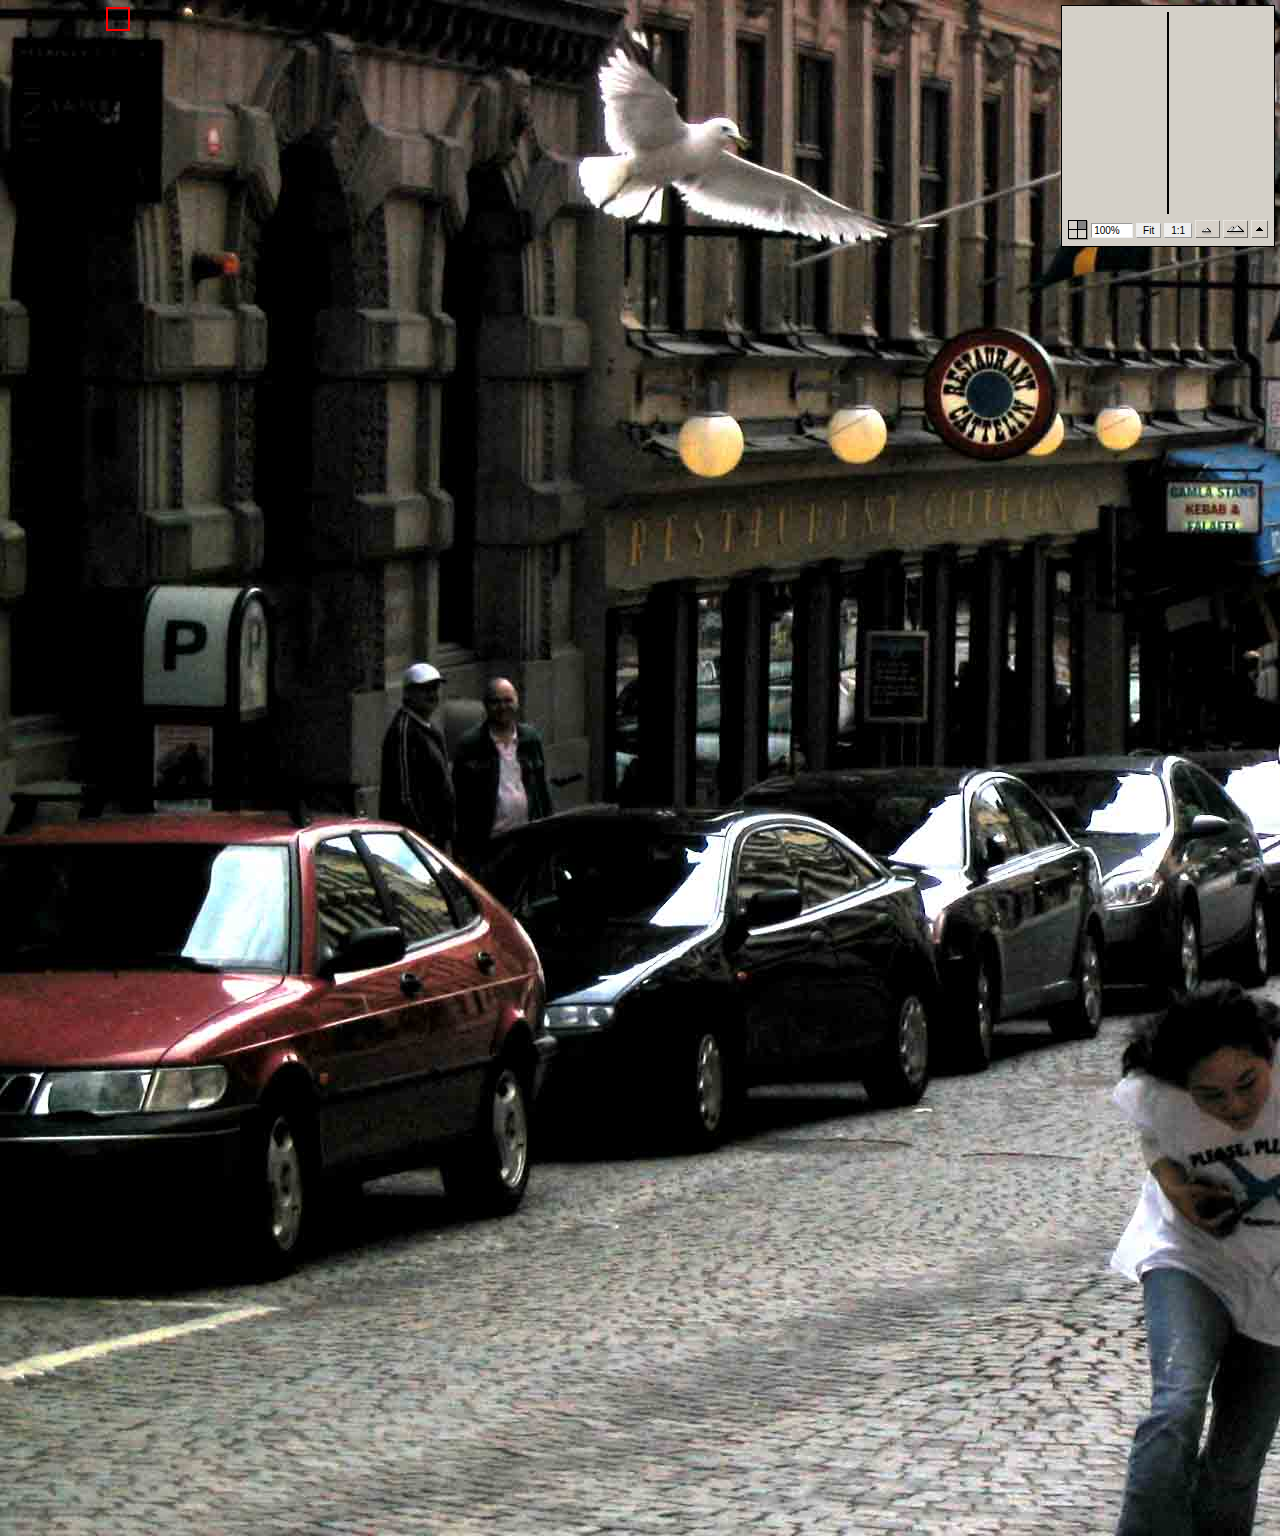
<file: index.html>
<html>
<body onLoad="init()" onResize="refreshFocusBox()" leftmargin="0" topmargin="0" marginwidth="0" marginheight="0">


<!-- image -->
<img src="test.jpg" id="image" />


<!-- zoom controls -->
<div id="zoomControls" style="position: fixed; top: 5px; right: 5px; border: solid 1px; padding: 6px; background-color: #D4D0C8; font-size: 8pt; font-family: tahoma, sans-serif;">

<div align="center"><img src="test.jpg" id="thumb" style="border:solid 1px;" width="0" height="0"/></div>

<div style="padding-top: 6px" id="zoomControlButtons">
<!-- <img src="images/position_ne.png" id="positionIcon" onClick="moveControlToNextPosition();" /> -->
<img src="images/position_ne.png" id="positionIcon" border="0" usemap="positionControlMap" style="; vertical-align: -2px"/>
<map name="positionControlMap">
<area shape="rect" coords="0,0,9,9" href="javascript:moveControlToPosition(0);">
<area shape="rect" coords="10,0,19,9" href="javascript:moveControlToPosition(1);">
<area shape="rect" coords="10,10,19,19" href="javascript:moveControlToPosition(2);">
<area shape="rect" coords="0,10,9,19" href="javascript:moveControlToPosition(3);">
</map>


<input type="text" size="4" value="100%" onChange="zoomToValue()" id="zoomFactorBox" style="border: inset 1px; font-size: x-small; font-family: tahoma, sans-serif; vertical-align:4px"/>

<input type="button" value="Fit" onClick="zoomToFit()" style="border: outset 1px; font-size: x-small; font-family: tahoma, sans-serif; vertical-align:4px"/>

<input type="button" value="1:1" onClick="zoomTo(100)" style="border: outset 1px; font-size: x-small; font-family: tahoma, sans-serif; vertical-align:4px"/>

<a href="javascript:zoomOut()"><img src="images/icon_unzoom.png" border="0"/></a>

<a href="javascript:zoomIn()"><img src="images/icon_zoom.png" border="0"/></a>

<img src="images/icon_up.png" id="collapseIcon" onClick="toggleCollapse();" />
</div>

</div>

<!-- in focus box -->
<div id="inFocusBox" style="position: fixed; top: 5px; left: 5px; border: solid 2px red; width:20px; height:20px"><img id="inFocusBoxPixel" src="images/spacer.png" width="20" height="20"/></div>



<script>

var mouseX;
var mouseY;
var isMouseDownInImage = 0;
var isMouseDownInThumb = 0;
var currentZoom = 100;
var image = document.getElementById('image');
var inFocusBox = document.getElementById('inFocusBox');
var inFocusBoxPixel = document.getElementById('inFocusBoxPixel');
var thumb = document.getElementById('thumb');
var originalWidth = image.width;
var originalHeight = image.height;
var scrollPositionX = 0;
var scrollPositionY = 0;
var expandIconURL = 'images/icon_down.png';
var collapseIconURL = 'images/icon_up.png';
var positionNames = ['nw', 'ne', 'se', 'sw'];
var isCollapsed = 0;


//configurable options
var currentControlPosition = 1;
var pixelLimit = 4000;
var thumbInitSize = 200;
var zoomStep = 10;



window.onmousemove = easyScroll;
window.onmouseup = mouseUp;
image.onmousedown = mouseDownImage;
thumb.onmousedown = mouseDownInThumb;
inFocusBoxPixel.onmousedown = mouseDownInThumb;

function init(){
  if(originalWidth > originalHeight){
    thumb.width = thumbInitSize;
	thumb.height = originalHeight*thumbInitSize/originalWidth;
  } else {
    thumb.height = thumbInitSize;
	thumb.width = originalWidth*thumbInitSize/originalHeight;
  }

  moveControlToPosition(currentControlPosition);
  refreshFocusBox();
}

function toggleCollapse(){

  icon = document.getElementById('collapseIcon');
  controls = document.getElementById('zoomControlButtons');

  if(isCollapsed == 0){
    isCollapsed = 1;
	thumb.style.display = 'none';
	inFocusBox.style.display = 'none';
	icon.src = 'images/icon_down.png';
	controls.style.padding = '0px 0px 0px 0px';
  } else {
    isCollapsed = 0;
	thumb.style.display = 'block';
	inFocusBox.style.display = 'block';
	icon.src = 'images/icon_up.png';
	controls.style.padding = '6px 0px 0px 0px';
	refreshFocusBox();
  }
}


function moveControlToNextPosition(){
  currentControlPosition++;
  if(currentControlPosition == 4) {currentControlPosition = 0;}
  moveControlToPosition(currentControlPosition);
}

function moveControlToPosition(position){
  icon = document.getElementById('positionIcon');

  icon.src = "images/position_"+positionNames[position]+".png";

  controls = document.getElementById('zoomControls');
  if(position == 0){
    controls.style.bottom = '';
	controls.style.right = '';
    controls.style.left = '5px';
    controls.style.top = '5px';
  } else if(position == 1){
    controls.style.left = '';
	controls.style.bottom = '';
    controls.style.right = '5px';
    controls.style.top = '5px';
  } else if(position == 2){
    controls.style.left = '';
	controls.style.top = '';
    controls.style.right = '5px';
    controls.style.bottom = '5px';
  } else if(position == 3){
    controls.style.top = '';
	controls.style.right = '';
    controls.style.left = '5px';
    controls.style.bottom = '5px';
  }

  refreshFocusBox();
}

function refreshFocusBox(){

  factor = image.width / thumb.width;

  var w, h;

  //width
  if(image.width < window.innerWidth){
    inFocusBox.style.left = findPosX(thumb) + 1;
	w = thumb.width - 2;
  } else {
    inFocusBox.style.left = findPosX(thumb) + window.pageXOffset/factor + 1;
    w = window.innerWidth / factor - 3;
  }

  //height
  if(image.height < window.innerHeight){
    inFocusBox.style.top = findPosY(thumb) + 1;
    h = thumb.height - 2;
  } else {
    inFocusBox.style.top = findPosY(thumb) + window.pageYOffset/factor + 1;    
    h = window.innerHeight / factor - 2;
  }

  inFocusBox.style.width = w;
  inFocusBox.style.height = h;
  inFocusBoxPixel.width = w + 1;
  inFocusBoxPixel.height = h;
}

function easyScroll(event){
  mouseXold = mouseX;
  mouseYold = mouseY;
  mouseX = event.clientX;
  mouseY = event.clientY;

  if(isMouseDownInThumb){
    thumbScroll(event);
  } else if(isMouseDownInImage){
    dx = mouseX - mouseXold;
    dy = mouseY - mouseYold;
    scrollBy(-dx, -dy);
	refreshFocusBox();
  }
}

function thumbScroll(event){
  mouseXold = mouseX;
  mouseYold = mouseY;
  mouseX = event.clientX;
  mouseY = event.clientY;

  thumbX = findPosX(thumb);
  thumbY = findPosY(thumb);
  factor = image.width / thumb.width;

  if(isMouseDownInThumb){
    x = mouseX - thumbX - getStyleWidth(inFocusBox) / 2;
	y = mouseY - thumbY - getStyleHeight(inFocusBox) / 2;

	//alert((inFocusBox.style.width/2)+", "+y);

	x *= factor;
	y *= factor;
	scrollTo(x, y);
	refreshFocusBox();
  }
}

function mouseDownInThumb(){
  isMouseDownInThumb = 1;
  image.style.cursor="move";
  return false;
}

function mouseDownImage(){
  isMouseDownInImage = 1;
  image.style.cursor="move";
  return false;
}

function mouseUp(){
  isMouseDownInImage = 0;
  isMouseDownInThumb = 0;
  image.style.cursor="default";
}

function zoomToValue(){
  box = document.getElementById('zoomFactorBox');
  factor = box.value;

  if(factor.match("\\d+")){
    factor = factor.match("\\d+");
    if(factor < 1) {
      factor=1;
    }
    zoomTo(factor);
  } else {
    alert("Please provide a number.");
  }
}

function zoomToFit(){

  factorX = 100*window.innerWidth/originalWidth;
  factorY = 100*window.innerHeight/originalHeight;

  zoomTo(Math.min(factorX, factorY));
}

function zoomIn(){
  zoomTo(currentZoom + zoomStep);
}

function zoomOut(){
  if(currentZoom > zoomStep){
    zoomTo(currentZoom - zoomStep);
  }
}

function zoomTo(factor){
  if(factor < 1) return;

  if( originalWidth*factor/100 > pixelLimit
      || originalHeight*factor/100 > pixelLimit ) {
    return;
  }

  image.width = originalWidth*factor/100;
  image.height = originalHeight*factor/100;
  currentZoom = factor;
  box = document.getElementById('zoomFactorBox');

  box.value = (Math.round(factor*100)/100)+"%";

  refreshFocusBox();
}

function getStyleWidth(obj){
  if(obj == null) {return null;}
  return obj.style.width.match("\\d+");
}

function getStyleHeight(obj){
  if(obj == null) {return null;}
  return obj.style.height.match("\\d+");
}


function findPosX(obj)
{
	var curleft = 0;
	if (obj.offsetParent)
	{
		while (obj.offsetParent)
		{
			curleft += obj.offsetLeft
			obj = obj.offsetParent;
		}
	}
	else if (obj.x)
		curleft += obj.x;
	return curleft;
}

function findPosY(obj)
{
	var curtop = 0;
	if (obj.offsetParent)
	{
		while (obj.offsetParent)
		{
			curtop += obj.offsetTop
			obj = obj.offsetParent;
		}
	}
	else if (obj.y)
		curtop += obj.y;
	return curtop;
}

</script>

</body>
</html>
</file>
